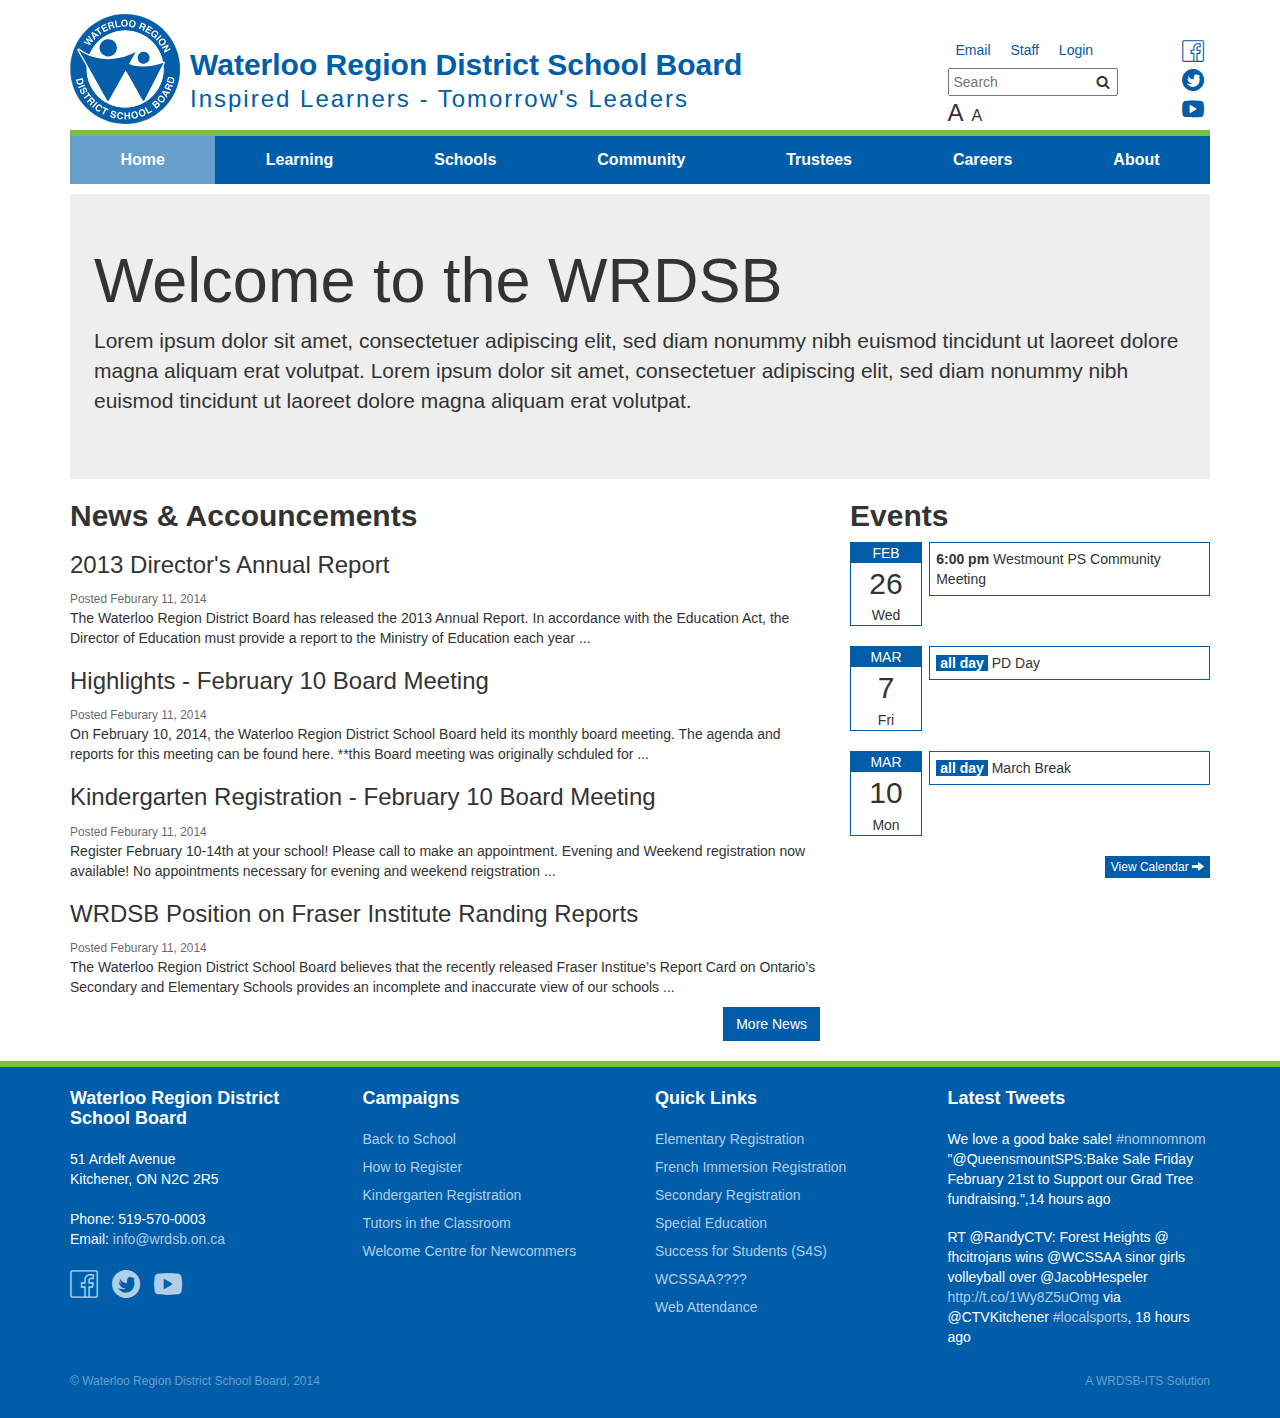
<file: index.html>
<!DOCTYPE html>
<html lang="en">
<head>
  <meta charset="utf-8">
  <meta http-equiv="X-UA-Compatible" content="IE=edge">
  <meta name="viewport" content="width=device-width, initial-scale=1">
  <title>WRDSB</title>

  <!-- Bootstrap -->
  <link href="css/bootstrap.css" rel="stylesheet">
  <link href="css/bootstrap-theme.css" rel="stylesheet">
  <link href="css/style.css?v1" rel="stylesheet">
  <link href="css/icon-styles.css" rel="stylesheet">

  <!-- HTML5 Shim and Respond.js IE8 support of HTML5 elements and media queries -->
  <!-- WARNING: Respond.js doesn't work if you view the page via file:// -->
    <!--[if lt IE 9]>
      <script src="https://oss.maxcdn.com/libs/html5shiv/3.7.0/html5shiv.js"></script>
      <script src="https://oss.maxcdn.com/libs/respond.js/1.4.2/respond.min.js"></script>
      <![endif]-->
    </head>
    <body>
      <div class="container container-top">
        <div class="header">
          <div class="row">
            <div class="col-md-9 col-sm-8">
              <div id="logo">
                <a href="/"><span>Waterloo Region District School Board</span>
                  <h2>Waterloo Region District School Board</h2>
                  <h3>Inspired Learners - Tomorrow's Leaders</h3>
                </a>
              </div>
            </div>
            <div class="col-md-3 col-sm-4">
              <div class="social-icons">
                <a href="#"><span class="icon-facebook" title="Facebook"></span></a>
                <a href="#"><span class="icon-twitter" title="Twitter"></span></a>
                <a href="#"><span class="icon-youtube" title="Youtube"></span></a>
              </div>

              <div class="staff-shortcuts">
                <div class="staff-shortcut-list">
                  <a href="#">Email</a>
                  <a href="#">Staff</a>
                  <a href="#">Login</a>
                </div>
                <div class="searchbox"><input type="text" placeholder="Search" />
                  <span class="icon-search"></span>
                </div>

                <div class="accessability">
                  <span class="increase-font" title="Increase Font Size">A</span>
                  <span class="decrease-font" title="Decrease Font Size">A</span>
                </div>
              </div>
            </div>
          </div>
        </div>

        <div class="navbar my-navbar" role="navigation">
            <div class="navbar-header">
              <button type="button" class="navbar-toggle togglesearch" data-toggle="collapse" data-target=".navbar-search">
                <span class="sr-only">Toggle navigation</span>
                <span class="icon-search"></span>
              </button>

              <button type="button" class="navbar-toggle togglenav" data-toggle="collapse" data-target=".navbar-collapse">
                <span class="sr-only">Toggle navigation</span>
                <span class="icon-bar"></span>
                <span class="icon-bar"></span>
                <span class="icon-bar"></span>
              </button>
              
              <a class="navbar-brand" href="#">Waterloo Region<br />District School Board</a>
            </div>
            
            <div class="collapse navbar-search">
              <p class="text-center"><input type="text" class="" /><span class="icon-search"></span></p>
            </div>

            <div class="collapse navbar-collapse">
              <ul class="nav nav-justified">
                <li class="active"><a href="index.html">Home</a></li>
              <li><a href="#">Learning</a></li>
              <li><a href="#">Schools</a></li>
              <li><a href="#">Community</a></li>
              <li><a href="trustees.html">Trustees</a></li>
              <li><a href="careers.html">Careers</a></li>
              <li><a href="about.html">About</a></li>
              </ul>
            </div><!-- /.nav-collapse -->
        </div><!-- /.navbar -->
      </div>
      
      <div class="container">
        <div class="jumptron">
          <h1>Welcome to the WRDSB</h1>
          <p>Lorem ipsum dolor sit amet, consectetuer adipiscing elit, sed diam nonummy nibh euismod tincidunt ut laoreet dolore magna aliquam erat volutpat.
            Lorem ipsum dolor sit amet, consectetuer adipiscing elit, sed diam nonummy nibh euismod tincidunt ut laoreet dolore magna aliquam erat volutpat.
          </p>
        </div>
      </div>

      <div class="container">
        <div class="row">
          <div class="col-sm-8">
            <h2><strong>News & Accouncements</strong></h2>
            <h3>2013 Director's Annual Report</h3>
            <small class="gray-dark">Posted Feburary 11, 2014</small>
            <p>The Waterloo Region District Board has released the 2013 Annual Report. In accordance with the
              Education Act, the Director of Education must provide a report to the Ministry of Education each year ...
            </p>

            <h3>Highlights - February 10 Board Meeting</h3>
            <small class="gray-dark">Posted Feburary 11, 2014</small>
            <p>On February 10, 2014, the Waterloo Region District School Board held its monthly board meeting. 
              The agenda and reports for this meeting can be found here. **this Board meeting was originally 
              schduled for ...
            </p>

            <h3>Kindergarten Registration - February 10 Board Meeting</h3>
            <small class="gray-dark">Posted Feburary 11, 2014</small>
            <p>Register February 10-14th at your school! Please call to make an appointment. Evening and Weekend 
              registration now available! No appointments necessary for evening and weekend reigstration ...
            </p>

            <h3>WRDSB Position on Fraser Institute Randing Reports</h3>
            <small class="gray-dark">Posted Feburary 11, 2014</small>
            <p>The Waterloo Region District School Board believes that the recently released Fraser Institue’s Report Card 
              on Ontario’s Secondary and Elementary Schools provides an incomplete and inaccurate view of our 
              schools ...
            </p>

            <p class="text-right"><button type="button" class="btn mybutton">More News</button>
            </p>
          </div>
          <div class="col-sm-4">
            <h2><strong>Events</strong></h2>

            <div class="event">
              <div class="when">
                <div class="month">FEB</div>
                <div class="date">26</div>
                <div class="day">Wed</div>
              </div>
              <div class="what">
                <span>6:00 pm</span> Westmount PS Community Meeting
              </div>
              <div class="clear"></div>
            </div>

            <div class="event">
              <div class="when">
                <div class="month">MAR</div>
                <div class="date">7</div>
                <div class="day">Fri</div>
              </div>
              <div class="what">
                <span class="all-day"></span> PD Day
              </div>
              <div class="clear"></div>
            </div>

            <div class="event">
              <div class="when">
                <div class="month">MAR</div>
                <div class="date">10</div>
                <div class="day">Mon</div>
              </div>
              <div class="what">
                <span class="all-day"></span> March Break
              </div>
              <div class="clear"></div>
            </div>

            <p class="text-right"><button type="button" class="btn btn-xs mybutton">View Calendar <span class="glyphicon glyphicon-arrow-right"></span></button></p>
          </div>
        </div>
      </div>

      <div class="footer">
        <div class="container">
          <div class="row">
            <div class="col-sm-6 col-md-3">
              <h4>Waterloo Region District School Board</h4>
              <address>51 Ardelt Avenue<br />
                Kitchener, ON N2C 2R5<br />
              </address>
              <address>
                Phone: 519-570-0003<br />
                Email: <a href="mailto:info@wrdsb.on.ca">info@wrdsb.on.ca</a>
              </address>

              <div class="social-icons">
                <a href="#"><span class="icon-facebook" title="Facebook"></span></a>
                <a href="#"><span class="icon-twitter" title="Twitter"></span></a>
                <a href="#"><span class="icon-youtube" title="YouTube"></span></a>
              </div>

            </div>
            <div class="col-sm-6 col-md-3">
              <h4>Campaigns</h4>

              <ul class="footer-links">
                <li><a href="#">Back to School</a></li>
                <li><a href="#">How to Register</a></li>
                <li><a href="#">Kindergarten Registration</a></li>
                <li><a href="#">Tutors in the Classroom</a></li>
                <li><a href="#">Welcome Centre for Newcommers</a></li>
              </ul>

            </div>
            <div class="col-sm-6 col-md-3">
              <h4>Quick Links</h4>

              <ul class="footer-links">
                <li><a href="#">Elementary Registration</a></li>
                <li><a href="#">French Immersion Registration</a></li>
                <li><a href="#">Secondary Registration</a></li>
                <li><a href="#">Special Education</a></li>
                <li><a href="#">Success for Students (S4S)</a></li>
                <li><a href="#">WCSSAA????</a></li>
                <li><a href="#">Web Attendance</a></li>
              </ul>
            </div>
            <div class="col-sm-12 col-md-3">
              <h4>Latest Tweets</h4>

              <div class="tweet">
                We love a good bake sale! <a href="#">#nomnomnom</a> "@QueensmountSPS:Bake Sale
                  Friday February 21st to Support our Grad Tree fundraising.",14 hours ago
              </div>

              <div class="tweet">
                RT @RandyCTV: Forest Heights @ fhcitrojans wins @WCSSAA sinor girls volleyball over @JacobHespeler
                  <a href="#">http://t.co/1Wy8Z5uOmg</a> via @CTVKitchener <a href="#">#localsports</a>, 18 hours ago
              </div>
            </div>
          </div>

          <div class="row">
            <div class="col-sm-6">
              <h6 class="copyright">&copy; Waterloo Region District School Board, 2014</h6>
            </div>
            <div class="col-sm-6">
              <h6 class="copyright text-right">A WRDSB-ITS Solution</h6>
            </div>
          </div>
        </div>
      </div>

      <!-- jQuery (necessary for Bootstrap's JavaScript plugins) -->
      <script src="https://ajax.googleapis.com/ajax/libs/jquery/1.11.0/jquery.min.js"></script>
      <!-- Include all compiled plugins (below), or include individual files as needed -->
      <script src="js/bootstrap.min.js"></script>
    </body>
    </html>
</file>
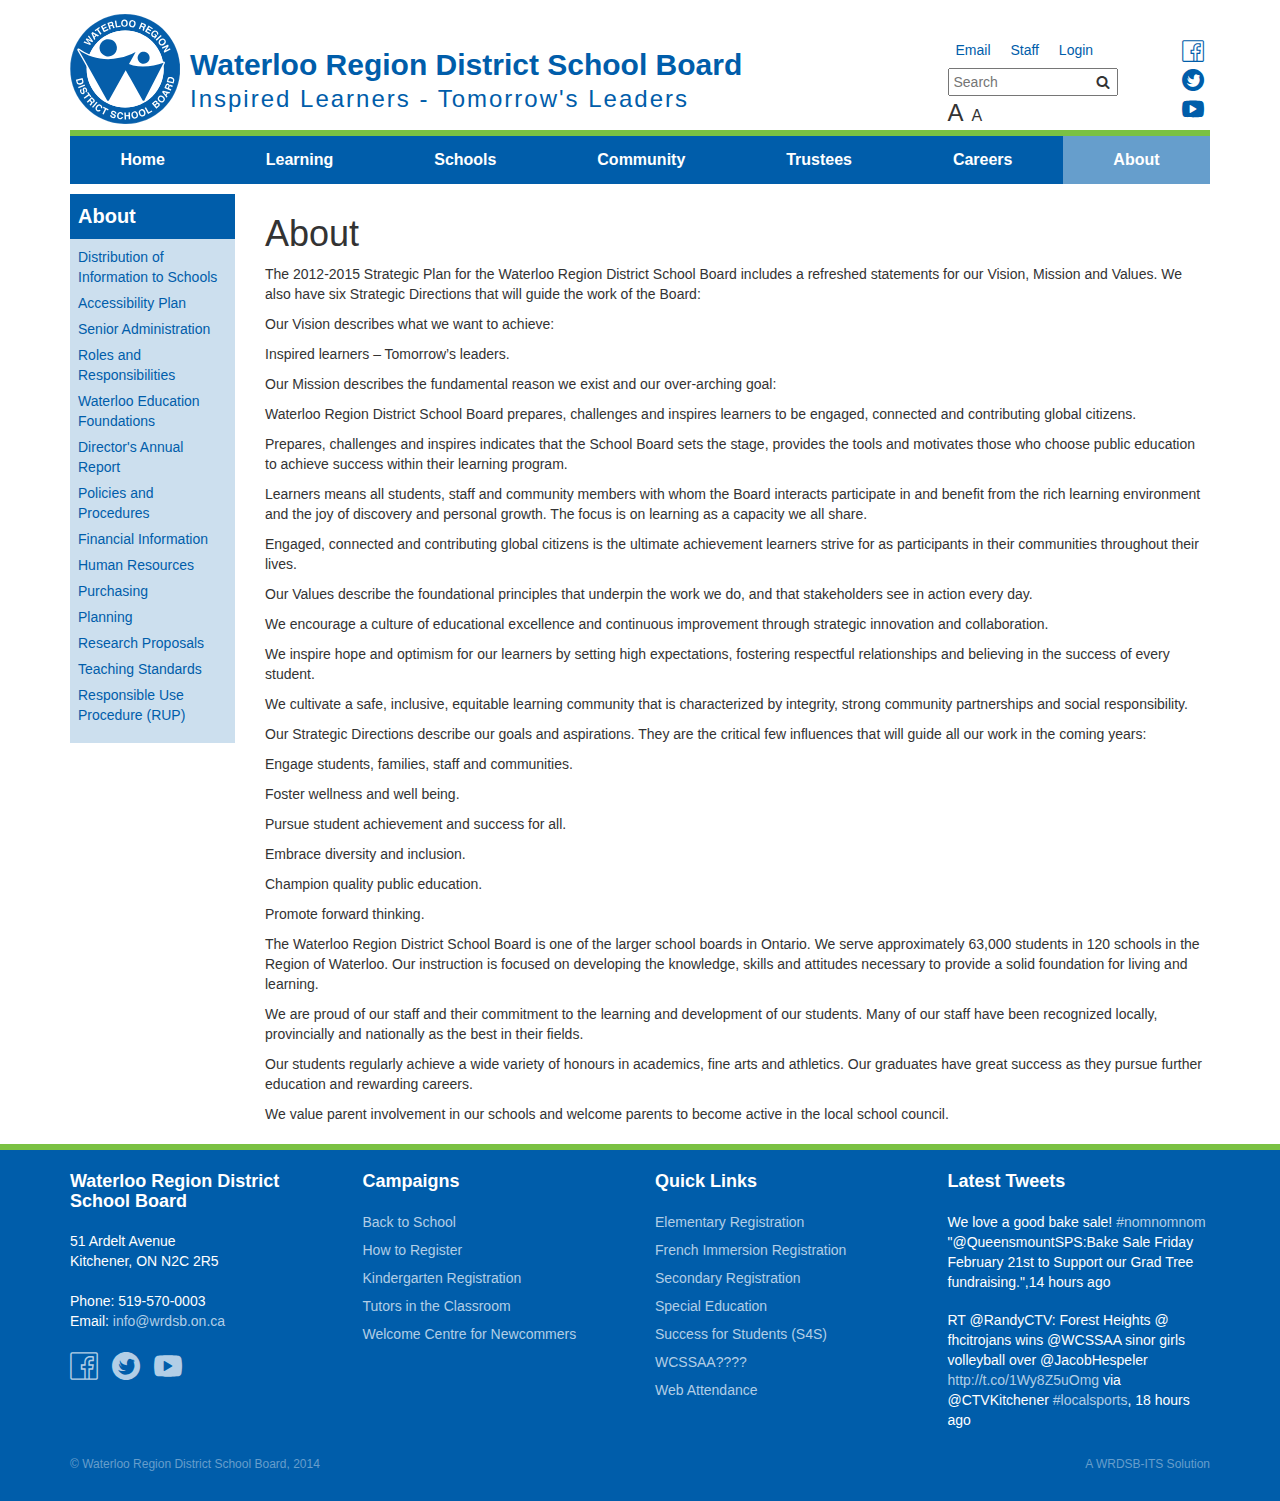
<file: about.html>
<!DOCTYPE html>
<html lang="en">
<head>
  <meta charset="utf-8">
  <meta http-equiv="X-UA-Compatible" content="IE=edge">
  <meta name="viewport" content="width=device-width, initial-scale=1">
  <title>WRDSB</title>

  <!-- Bootstrap -->
  <link href="css/bootstrap.css" rel="stylesheet">
  <link href="css/bootstrap-theme.css" rel="stylesheet">
  <link href="css/style.css?v1" rel="stylesheet">
  <link href="css/icon-styles.css" rel="stylesheet">

  <!-- HTML5 Shim and Respond.js IE8 support of HTML5 elements and media queries -->
  <!-- WARNING: Respond.js doesn't work if you view the page via file:// -->
    <!--[if lt IE 9]>
      <script src="https://oss.maxcdn.com/libs/html5shiv/3.7.0/html5shiv.js"></script>
      <script src="https://oss.maxcdn.com/libs/respond.js/1.4.2/respond.min.js"></script>
      <![endif]-->
    </head>
    <body>
      <div class="container container-top">
        <div class="header">
          <div class="row">
            <div class="col-md-9 col-sm-8">
              <div id="logo">
                <a href="/"><span>Waterloo Region District School Board</span>
                  <h2>Waterloo Region District School Board</h2>
                  <h3>Inspired Learners - Tomorrow's Leaders</h3>
                </a>
              </div>
            </div>
            <div class="col-md-3 col-sm-4">
              <div class="social-icons">
                <a href="#"><span class="icon-facebook" title="Facebook"></span></a>
                <a href="#"><span class="icon-twitter" title="Twitter"></span></a>
                <a href="#"><span class="icon-youtube" title="Youtube"></span></a>
              </div>

              <div class="staff-shortcuts">
                <div class="staff-shortcut-list">
                  <a href="#">Email</a>
                  <a href="#">Staff</a>
                  <a href="#">Login</a>
                </div>
                <div class="searchbox"><input type="text" placeholder="Search" />
                  <span class="icon-search"></span>
                </div>

                <div class="accessability">
                  <span class="increase-font" title="Increase Font Size">A</span>
                  <span class="decrease-font" title="Decrease Font Size">A</span>
                </div>
              </div>
            </div>
          </div>
        </div>

        <div class="navbar my-navbar" role="navigation">
            <div class="navbar-header">
              <button type="button" class="navbar-toggle togglesearch" data-toggle="collapse" data-target=".navbar-search">
                <span class="sr-only">Toggle navigation</span>
                <span class="icon-search"></span>
              </button>

              <button type="button" class="navbar-toggle togglenav" data-toggle="collapse" data-target=".navbar-collapse">
                <span class="sr-only">Toggle navigation</span>
                <span class="icon-bar"></span>
                <span class="icon-bar"></span>
                <span class="icon-bar"></span>
              </button>
              
              <a class="navbar-brand" href="#">Waterloo Region<br />District School Board</a>
            </div>
            
            <div class="collapse navbar-search">
              <p class="text-center"><input type="text" class="" /><span class="icon-search"></span></p>
            </div>

            <div class="collapse navbar-collapse">
              <ul class="nav nav-justified">
                <li><a href="index.html">Home</a></li>
              <li><a href="#">Learning</a></li>
              <li><a href="#">Schools</a></li>
              <li><a href="#">Community</a></li>
              <li><a href="#">Trustees</a></li>
              <li><a href="#">Careers</a></li>
              <li class="active"><a href="about.html">About</a></li>
              </ul>
            </div><!-- /.nav-collapse -->
        </div><!-- /.navbar -->
      </div>

      <div class="container">
        <div class="row">
          <div class="col-sm-3 col-lg-2">
            <div class="sub-menu-heading">
              <span>About</span>
            </div>
            <div class="sub-menu-items">
              <ul>
                <li><a href="#">Distribution of Information to Schools</a></li>
                <li><a href="#">Accessibility Plan</a></li>
                <li><a href="#">Senior Administration</a></li>
                <li><a href="#">Roles and Responsibilities</a></li>
                <li><a href="#">Waterloo Education Foundations</a></li>
                <li><a href="#">Director's Annual Report</a></li>
                <li><a href="#">Policies and Procedures</a></li>
                <li><a href="#">Financial Information</a></li>
                <li><a href="#">Human Resources</a></li>
                <li><a href="#">Purchasing</a></li>
                <li><a href="planning.html">Planning</a></li>
                <li><a href="#">Research Proposals</a></li>
                <li><a href="#">Teaching Standards</a></li>
                <li><a href="#">Responsible Use Procedure (RUP)</a></li>
              </ul>
          </div>
          </div>
          <div class="col-sm-9 col-lg-10">
            <h1>About</h1>
            <p>The 2012-2015 Strategic Plan for the Waterloo Region District School Board includes a refreshed statements for our Vision, Mission and Values. We also have six Strategic Directions that will guide the work of the Board:
            </p>

            <p>Our Vision describes what we want to achieve:</p>

            <p>Inspired learners – Tomorrow’s leaders.</p>

            <p>Our Mission describes the fundamental reason we exist and our over-arching goal:</p>

            <p>Waterloo Region District School Board prepares, challenges and inspires learners to be engaged, connected 
            and contributing global citizens.</p>

            <p>Prepares, challenges and inspires indicates that the School Board sets the stage, provides the tools and 
            motivates those who choose public education to achieve success within their learning program.</p>

            <p>Learners means all students, staff and community members with whom the Board interacts  participate in 
            and benefit from the rich learning environment and the joy of discovery and personal growth. The focus is on 
            learning as a capacity we all share.</p>

            <p>Engaged, connected and contributing global citizens is the ultimate achievement learners strive for as 
            participants in their communities throughout their lives.</p>

            <p>Our Values describe the foundational principles that underpin the work we do, and that stakeholders see in 
            action every day.</p>

            <p>We encourage a culture of educational excellence and continuous improvement through strategic 
            innovation and collaboration.</p>

            <p>We inspire hope and optimism for our learners by setting high expectations, fostering respectful 
            relationships and believing in the success of every student.</p>

            <p>We cultivate a safe, inclusive, equitable learning community that is characterized by integrity, strong 
            community partnerships and social responsibility.</p>

            <p>Our Strategic Directions describe our goals and aspirations. They are the critical few influences that will guide 
            all our work in the coming years:</p>

            <p>Engage students, families, staff and communities.</p>

            <p>Foster wellness and well being.</p>

            <p>Pursue student achievement and success for all.</p>

            <p>Embrace diversity and inclusion.</p>

            <p>Champion quality public education.</p>

            <p>Promote forward thinking.</p>

            <p>The Waterloo Region District School Board is one of the larger school boards in Ontario. We serve 
            approximately 63,000 students in 120 schools in the Region of Waterloo. Our instruction is focused on 
            developing the knowledge, skills and attitudes necessary to provide a solid foundation for living and 
            learning.</p>

            <p>We are proud of our staff and their commitment to the learning and development of our students. Many of 
            our staff have been recognized locally, provincially and nationally as the best in their fields.</p>

            <p>Our students regularly achieve a wide variety of honours in academics, fine arts and athletics. Our graduates 
            have great success as they pursue further education and rewarding careers.</p>

            <p>We value parent involvement in our schools and welcome parents to become active in the local school council.</p>
          </div>
          
        </div>
      </div>

      <div class="footer">
        <div class="container">
          <div class="row">
            <div class="col-sm-6 col-md-3">
              <h4>Waterloo Region District School Board</h4>
              <address>51 Ardelt Avenue<br />
                Kitchener, ON N2C 2R5<br />
              </address>
              <address>
                Phone: 519-570-0003<br />
                Email: <a href="mailto:info@wrdsb.on.ca">info@wrdsb.on.ca</a>
              </address>

              <div class="social-icons">
                <a href="#"><span class="icon-facebook" title="Facebook"></span></a>
                <a href="#"><span class="icon-twitter" title="Twitter"></span></a>
                <a href="#"><span class="icon-youtube" title="YouTube"></span></a>
              </div>

            </div>
            <div class="col-sm-6 col-md-3">
              <h4>Campaigns</h4>

              <ul class="footer-links">
                <li><a href="#">Back to School</a></li>
                <li><a href="#">How to Register</a></li>
                <li><a href="#">Kindergarten Registration</a></li>
                <li><a href="#">Tutors in the Classroom</a></li>
                <li><a href="#">Welcome Centre for Newcommers</a></li>
              </ul>

            </div>
            <div class="col-sm-6 col-md-3">
              <h4>Quick Links</h4>

              <ul class="footer-links">
                <li><a href="#">Elementary Registration</a></li>
                <li><a href="#">French Immersion Registration</a></li>
                <li><a href="#">Secondary Registration</a></li>
                <li><a href="#">Special Education</a></li>
                <li><a href="#">Success for Students (S4S)</a></li>
                <li><a href="#">WCSSAA????</a></li>
                <li><a href="#">Web Attendance</a></li>
              </ul>
            </div>
            <div class="col-sm-12 col-md-3">
              <h4>Latest Tweets</h4>

              <div class="tweet">
                We love a good bake sale! <a href="#">#nomnomnom</a> "@QueensmountSPS:Bake Sale
                  Friday February 21st to Support our Grad Tree fundraising.",14 hours ago
              </div>

              <div class="tweet">
                RT @RandyCTV: Forest Heights @ fhcitrojans wins @WCSSAA sinor girls volleyball over @JacobHespeler
                  <a href="#">http://t.co/1Wy8Z5uOmg</a> via @CTVKitchener <a href="#">#localsports</a>, 18 hours ago
              </div>
            </div>
          </div>

          <div class="row">
            <div class="col-sm-6">
              <h6 class="copyright">&copy; Waterloo Region District School Board, 2014</h6>
            </div>
            <div class="col-sm-6">
              <h6 class="copyright text-right">A WRDSB-ITS Solution</h6>
            </div>
          </div>
        </div>
      </div>

      <!-- jQuery (necessary for Bootstrap's JavaScript plugins) -->
      <script src="https://ajax.googleapis.com/ajax/libs/jquery/1.11.0/jquery.min.js"></script>
      <!-- Include all compiled plugins (below), or include individual files as needed -->
      <script src="js/bootstrap.min.js"></script>
    </body>
    </html>
</file>
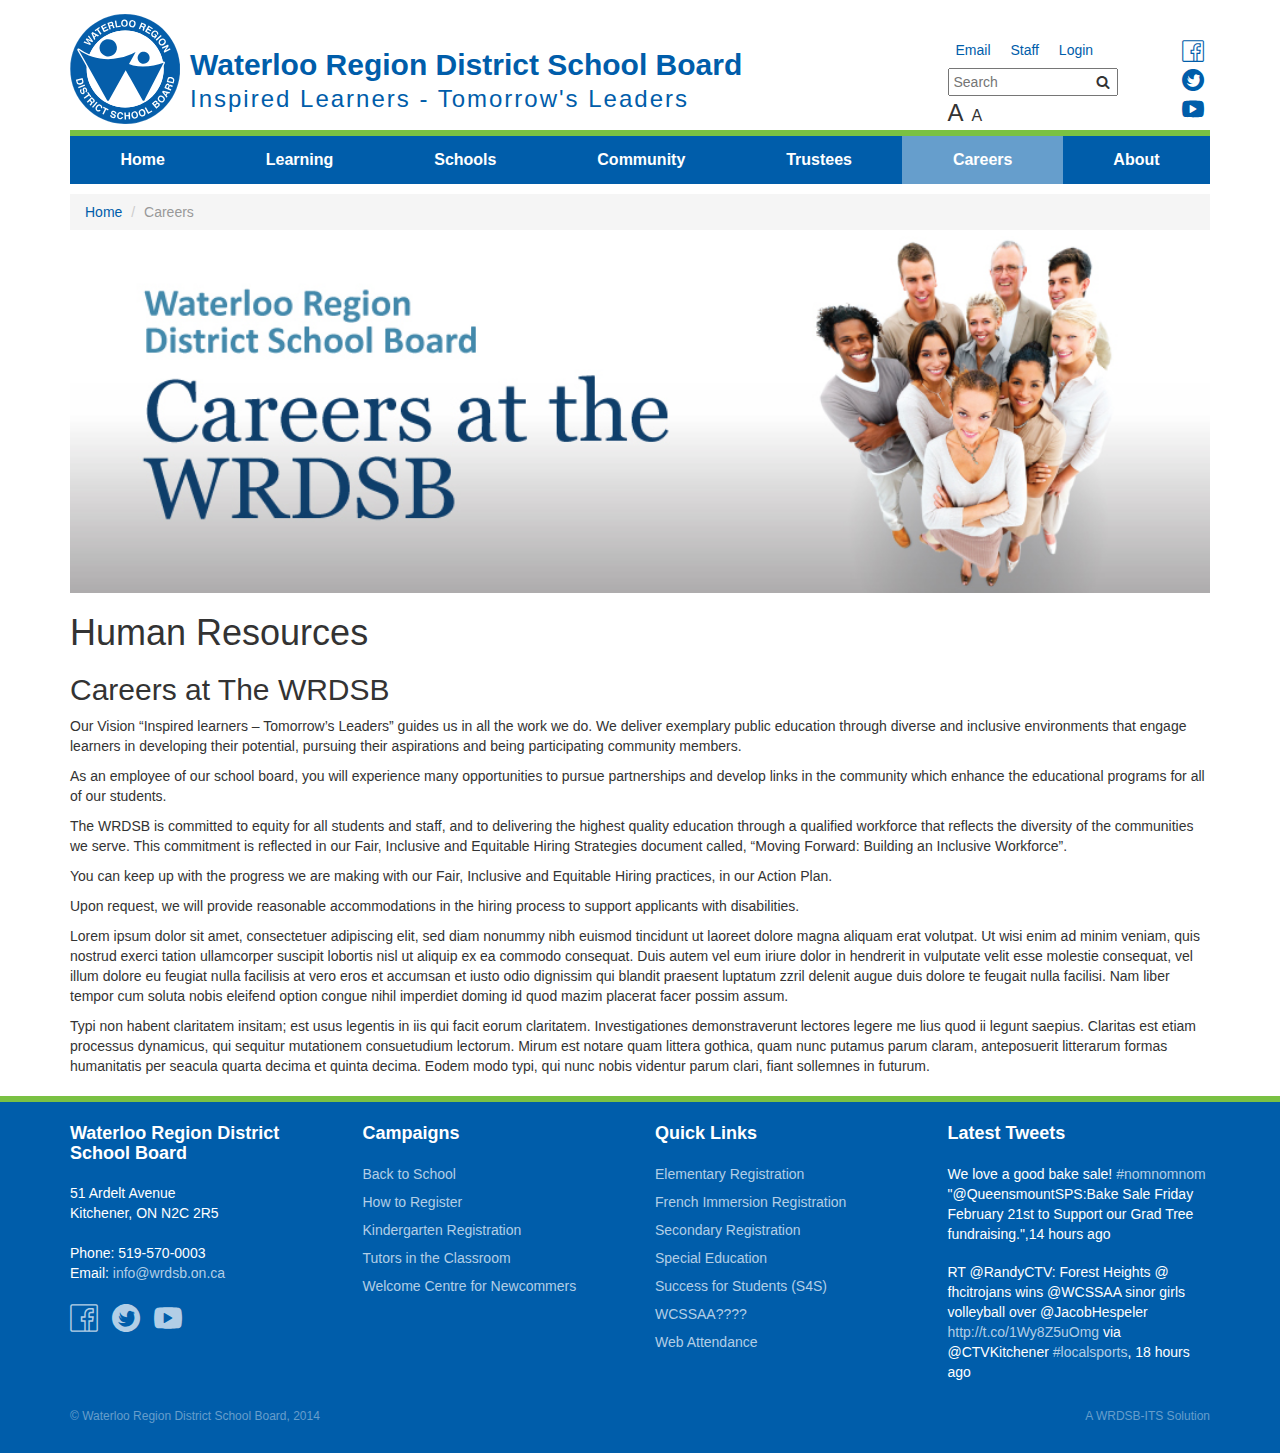
<file: careers.html>
<!DOCTYPE html>
<html lang="en">
<head>
  <meta charset="utf-8">
  <meta http-equiv="X-UA-Compatible" content="IE=edge">
  <meta name="viewport" content="width=device-width, initial-scale=1">
  <title>WRDSB</title>

  <!-- Bootstrap -->
  <link href="css/bootstrap.css" rel="stylesheet">
  <link href="css/bootstrap-theme.css" rel="stylesheet">
  <link href="css/style.css?v1" rel="stylesheet">
  <link href="css/icon-styles.css" rel="stylesheet">

  <!-- HTML5 Shim and Respond.js IE8 support of HTML5 elements and media queries -->
  <!-- WARNING: Respond.js doesn't work if you view the page via file:// -->
    <!--[if lt IE 9]>
      <script src="https://oss.maxcdn.com/libs/html5shiv/3.7.0/html5shiv.js"></script>
      <script src="https://oss.maxcdn.com/libs/respond.js/1.4.2/respond.min.js"></script>
      <![endif]-->
    </head>
    <body>
      <div class="container container-top">
        <div class="header">
          <div class="row">
            <div class="col-md-9 col-sm-8">
              <div id="logo">
                <a href="/"><span>Waterloo Region District School Board</span>
                  <h2>Waterloo Region District School Board</h2>
                  <h3>Inspired Learners - Tomorrow's Leaders</h3>
                </a>
              </div>
            </div>
            <div class="col-md-3 col-sm-4">
              <div class="social-icons">
                <a href="#"><span class="icon-facebook" title="Facebook"></span></a>
                <a href="#"><span class="icon-twitter" title="Twitter"></span></a>
                <a href="#"><span class="icon-youtube" title="Youtube"></span></a>
              </div>

              <div class="staff-shortcuts">
                <div class="staff-shortcut-list">
                  <a href="#">Email</a>
                  <a href="#">Staff</a>
                  <a href="#">Login</a>
                </div>
                <div class="searchbox"><input type="text" placeholder="Search" />
                  <span class="icon-search"></span>
                </div>

                <div class="accessability">
                  <span class="increase-font" title="Increase Font Size">A</span>
                  <span class="decrease-font" title="Decrease Font Size">A</span>
                </div>
              </div>
            </div>
          </div>
        </div>

        <div class="navbar my-navbar" role="navigation">
            <div class="navbar-header">
              <button type="button" class="navbar-toggle togglesearch" data-toggle="collapse" data-target=".navbar-search">
                <span class="sr-only">Toggle navigation</span>
                <span class="icon-search"></span>
              </button>

              <button type="button" class="navbar-toggle togglenav" data-toggle="collapse" data-target=".navbar-collapse">
                <span class="sr-only">Toggle navigation</span>
                <span class="icon-bar"></span>
                <span class="icon-bar"></span>
                <span class="icon-bar"></span>
              </button>
              
              <a class="navbar-brand" href="#">Waterloo Region<br />District School Board</a>
            </div>
            
            <div class="collapse navbar-search">
              <p class="text-center"><input type="text" class="" /><span class="icon-search"></span></p>
            </div>

            <div class="collapse navbar-collapse">
              <ul class="nav nav-justified">
                <li><a href="index.html">Home</a></li>
              <li><a href="#">Learning</a></li>
              <li><a href="#">Schools</a></li>
              <li><a href="#">Community</a></li>
              <li><a href="trustees.html">Trustees</a></li>
              <li class="active"><a href="careers.html">Careers</a></li>
              <li><a href="about.html">About</a></li>
              </ul>
            </div><!-- /.nav-collapse -->
        </div><!-- /.navbar -->
      </div>

      <div class="container container-breadcrumb">
        <ol class="breadcrumb">
          <li><a href="index.html">Home</a></li>
          <li class="active">Careers</li>
        </ol>
      </div>

      <div class="container">
        <div class="row">
          <div class="col-sm-12">
            <img src="images/careers_banner.jpg" class="img-responsive" alt="planning banner" style="width:1199px;">
            <h1>Human Resources</h1>
            <h2>Careers at The WRDSB</h2>
            <p>Our Vision “Inspired learners – Tomorrow’s Leaders” guides us in all the work we do. We deliver exemplary public education through diverse and inclusive environments that engage learners in developing their potential, pursuing their aspirations and being participating community members.
            </p>

            <p>As an employee of our school board, you will experience many opportunities to pursue partnerships and develop links in the community which enhance the educational programs for all of our students.
            </p>

            <p>The WRDSB is committed to equity for all students and staff, and to delivering the highest quality education through a qualified workforce that reflects the diversity of the communities we serve. This commitment is reflected in our Fair, Inclusive and Equitable Hiring Strategies document called, “Moving Forward: Building an Inclusive Workforce”.</p>

            <p>You can keep up with the progress we are making with our Fair, Inclusive and Equitable Hiring practices, in our Action Plan.</p>

            <p>Upon request, we will provide reasonable accommodations in the hiring process to support applicants with disabilities.
            </p>

            <p>Lorem ipsum dolor sit amet, consectetuer adipiscing elit, sed diam nonummy nibh euismod tincidunt ut laoreet dolore magna aliquam erat volutpat. Ut wisi enim ad minim veniam, quis nostrud exerci tation ullamcorper suscipit lobortis nisl ut aliquip ex ea commodo consequat. Duis autem vel eum iriure dolor in hendrerit in vulputate velit esse molestie consequat, vel illum dolore eu feugiat nulla facilisis at vero eros et accumsan et iusto odio dignissim qui blandit praesent luptatum zzril delenit augue duis dolore te feugait nulla facilisi. Nam liber tempor cum soluta nobis eleifend option congue nihil imperdiet doming id quod mazim placerat facer possim assum.
            </p>

            <p>Typi non habent claritatem insitam; est usus legentis in iis qui facit eorum claritatem. Investigationes demonstraverunt lectores legere me lius quod ii legunt saepius. Claritas est etiam processus dynamicus, qui sequitur mutationem consuetudium lectorum. Mirum est notare quam littera gothica, quam nunc putamus parum claram, anteposuerit litterarum formas humanitatis per seacula quarta decima et quinta decima. Eodem modo typi, qui nunc nobis videntur parum clari, fiant sollemnes in futurum.
            </p>
          </div>
        </div>
      </div>

      <div class="footer">
        <div class="container">
          <div class="row">
            <div class="col-sm-6 col-md-3">
              <h4>Waterloo Region District School Board</h4>
              <address>51 Ardelt Avenue<br />
                Kitchener, ON N2C 2R5<br />
              </address>
              <address>
                Phone: 519-570-0003<br />
                Email: <a href="mailto:info@wrdsb.on.ca">info@wrdsb.on.ca</a>
              </address>

              <div class="social-icons">
                <a href="#"><span class="icon-facebook" title="Facebook"></span></a>
                <a href="#"><span class="icon-twitter" title="Twitter"></span></a>
                <a href="#"><span class="icon-youtube" title="YouTube"></span></a>
              </div>

            </div>
            <div class="col-sm-6 col-md-3">
              <h4>Campaigns</h4>

              <ul class="footer-links">
                <li><a href="#">Back to School</a></li>
                <li><a href="#">How to Register</a></li>
                <li><a href="#">Kindergarten Registration</a></li>
                <li><a href="#">Tutors in the Classroom</a></li>
                <li><a href="#">Welcome Centre for Newcommers</a></li>
              </ul>

            </div>
            <div class="col-sm-6 col-md-3">
              <h4>Quick Links</h4>

              <ul class="footer-links">
                <li><a href="#">Elementary Registration</a></li>
                <li><a href="#">French Immersion Registration</a></li>
                <li><a href="#">Secondary Registration</a></li>
                <li><a href="#">Special Education</a></li>
                <li><a href="#">Success for Students (S4S)</a></li>
                <li><a href="#">WCSSAA????</a></li>
                <li><a href="#">Web Attendance</a></li>
              </ul>
            </div>
            <div class="col-sm-12 col-md-3">
              <h4>Latest Tweets</h4>

              <div class="tweet">
                We love a good bake sale! <a href="#">#nomnomnom</a> "@QueensmountSPS:Bake Sale
                  Friday February 21st to Support our Grad Tree fundraising.",14 hours ago
              </div>

              <div class="tweet">
                RT @RandyCTV: Forest Heights @ fhcitrojans wins @WCSSAA sinor girls volleyball over @JacobHespeler
                  <a href="#">http://t.co/1Wy8Z5uOmg</a> via @CTVKitchener <a href="#">#localsports</a>, 18 hours ago
              </div>
            </div>
          </div>

          <div class="row">
            <div class="col-sm-6">
              <h6 class="copyright">&copy; Waterloo Region District School Board, 2014</h6>
            </div>
            <div class="col-sm-6">
              <h6 class="copyright text-right">A WRDSB-ITS Solution</h6>
            </div>
          </div>
        </div>
      </div>

      <!-- jQuery (necessary for Bootstrap's JavaScript plugins) -->
      <script src="https://ajax.googleapis.com/ajax/libs/jquery/1.11.0/jquery.min.js"></script>
      <!-- Include all compiled plugins (below), or include individual files as needed -->
      <script src="js/bootstrap.min.js"></script>
    </body>
    </html>
</file>
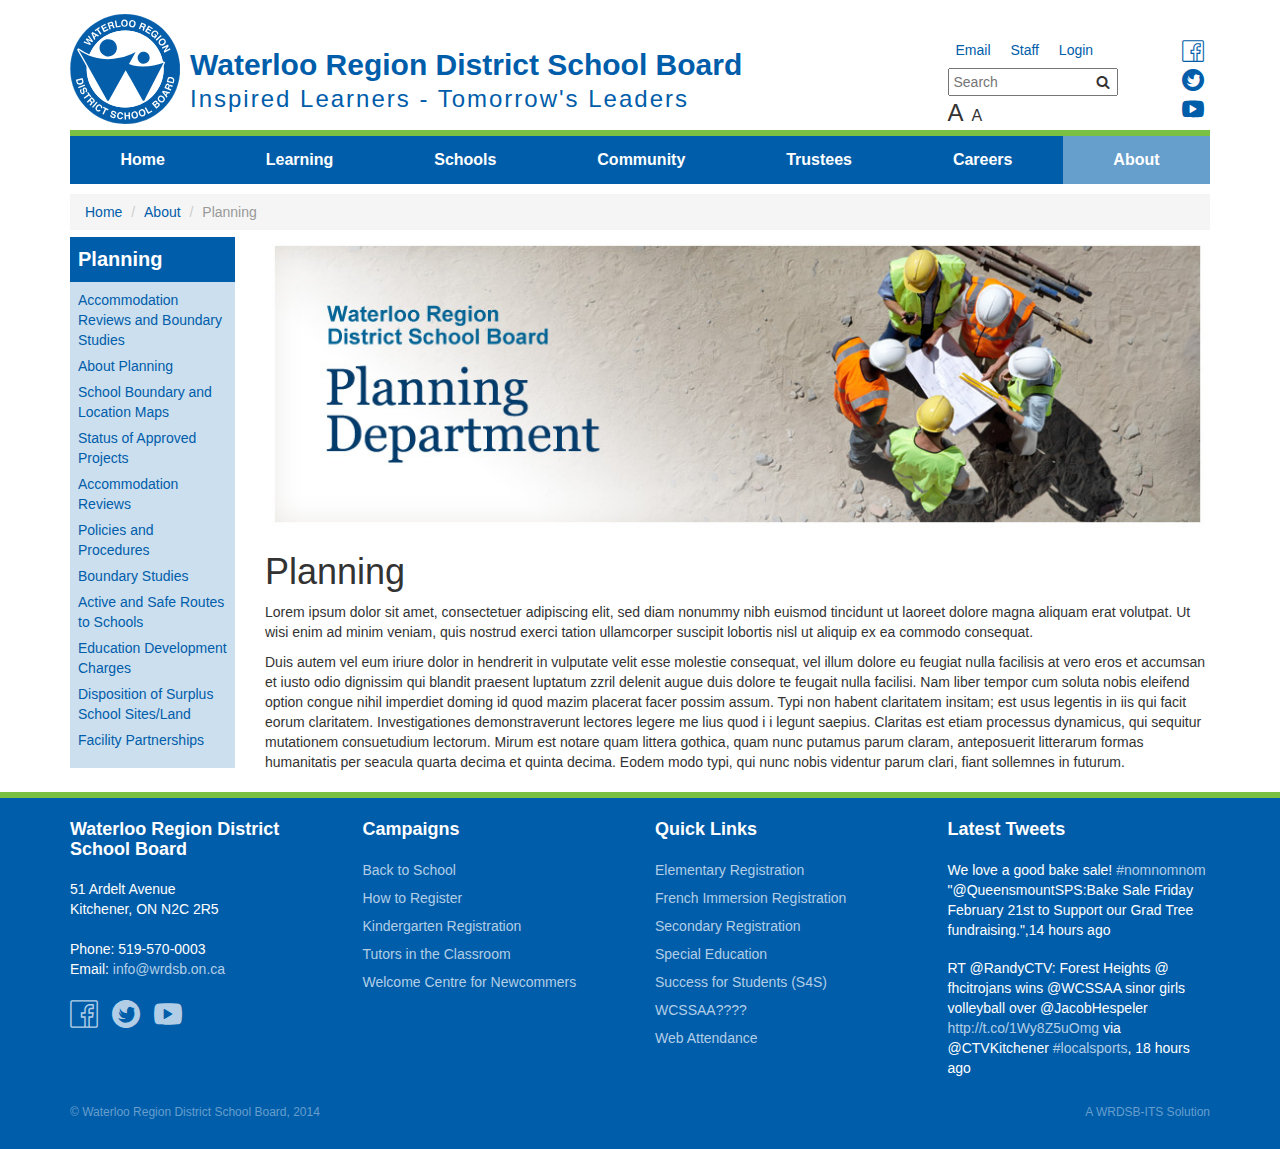
<file: planning.html>
<!DOCTYPE html>
<html lang="en">
<head>
  <meta charset="utf-8">
  <meta http-equiv="X-UA-Compatible" content="IE=edge">
  <meta name="viewport" content="width=device-width, initial-scale=1">
  <title>WRDSB</title>

  <!-- Bootstrap -->
  <link href="css/bootstrap.css" rel="stylesheet">
  <link href="css/bootstrap-theme.css" rel="stylesheet">
  <link href="css/style.css?v1" rel="stylesheet">
  <link href="css/icon-styles.css" rel="stylesheet">

  <!-- HTML5 Shim and Respond.js IE8 support of HTML5 elements and media queries -->
  <!-- WARNING: Respond.js doesn't work if you view the page via file:// -->
    <!--[if lt IE 9]>
      <script src="https://oss.maxcdn.com/libs/html5shiv/3.7.0/html5shiv.js"></script>
      <script src="https://oss.maxcdn.com/libs/respond.js/1.4.2/respond.min.js"></script>
      <![endif]-->
    </head>
    <body>
      <div class="container container-top">
        <div class="header">
          <div class="row">
            <div class="col-md-9 col-sm-8">
              <div id="logo">
                <a href="/"><span>Waterloo Region District School Board</span>
                  <h2>Waterloo Region District School Board</h2>
                  <h3>Inspired Learners - Tomorrow's Leaders</h3>
                </a>
              </div>
            </div>
            <div class="col-md-3 col-sm-4">
              <div class="social-icons">
                <a href="#"><span class="icon-facebook" title="Facebook"></span></a>
                <a href="#"><span class="icon-twitter" title="Twitter"></span></a>
                <a href="#"><span class="icon-youtube" title="Youtube"></span></a>
              </div>

              <div class="staff-shortcuts">
                <div class="staff-shortcut-list">
                  <a href="#">Email</a>
                  <a href="#">Staff</a>
                  <a href="#">Login</a>
                </div>
                <div class="searchbox"><input type="text" placeholder="Search" />
                  <span class="icon-search"></span>
                </div>

                <div class="accessability">
                  <span class="increase-font" title="Increase Font Size">A</span>
                  <span class="decrease-font" title="Decrease Font Size">A</span>
                </div>
              </div>
            </div>
          </div>
        </div>

        <div class="navbar my-navbar" role="navigation">
            <div class="navbar-header">
              <button type="button" class="navbar-toggle togglesearch" data-toggle="collapse" data-target=".navbar-search">
                <span class="sr-only">Toggle navigation</span>
                <span class="icon-search"></span>
              </button>

              <button type="button" class="navbar-toggle togglenav" data-toggle="collapse" data-target=".navbar-collapse">
                <span class="sr-only">Toggle navigation</span>
                <span class="icon-bar"></span>
                <span class="icon-bar"></span>
                <span class="icon-bar"></span>
              </button>
              
              <a class="navbar-brand" href="#">Waterloo Region<br />District School Board</a>
            </div>
            
            <div class="collapse navbar-search">
              <p class="text-center"><input type="text" class="" /><span class="icon-search"></span></p>
            </div>

            <div class="collapse navbar-collapse">
              <ul class="nav nav-justified">
                <li><a href="index.html">Home</a></li>
              <li><a href="#">Learning</a></li>
              <li><a href="#">Schools</a></li>
              <li><a href="#">Community</a></li>
              <li><a href="trustees.html">Trustees</a></li>
              <li><a href="careers.html">Careers</a></li>
              <li class="active"><a href="about.html">About</a></li>
              </ul>
            </div><!-- /.nav-collapse -->
        </div><!-- /.navbar -->
      </div>

      <div class="container container-breadcrumb">
        <ol class="breadcrumb">
          <li><a href="index.html">Home</a></li>
          <li><a href="about.html">About</a></li>
          <li class="active">Planning</li>
        </ol>
      </div>

      <div class="container">
        <div class="row">
          <div class="col-sm-3 col-lg-2">
            <div class="navbar my-sub-navbar" role="navigation">
              <div class="sub-navbar-header">
                <button type="button" class="navbar-toggle toggle-subnav" data-toggle="collapse" data-target=".sub-navbar-collapse">
                  <span class="sr-only">Toggle navigation</span>
                  <span class="icon-bar"></span>
                  <span class="icon-bar"></span>
                  <span class="icon-bar"></span>
                </button>
              
              <span class="navbar-brand">Subnav</span>
              </div>
              <div class="collapse sub-navbar-collapse">
                <div class="sub-menu-heading">
                  <span>Planning</span>
                </div>
                <div class="sub-menu-items">
                  <ul>
                    <li><a href="#">Accommodation Reviews and Boundary Studies</a></li>
                    <li><a href="#">About Planning</a></li>
                    <li><a href="#">School Boundary and Location Maps</a></li>
                    <li><a href="#">Status of Approved Projects</a></li>
                    <li><a href="#">Accommodation Reviews</a></li>
                    <li><a href="#">Policies and Procedures</a></li>
                    <li><a href="#">Boundary Studies</a></li>
                    <li><a href="#">Active and Safe Routes to Schools</a></li>
                    <li><a href="#">Education Development Charges</a></li>
                    <li><a href="#">Disposition of Surplus School Sites/Land</a></li>
                    <li><a href="#">Facility Partnerships</a></li>
                  </ul>
                </div>
              </div>
            </div>
          </div>
          <div class="col-sm-9 col-lg-10">
            <img src="images/planning_banner.jpg" class="img-responsive" alt="planning banner">
            <h1>Planning</h1>
            <p>Lorem ipsum dolor sit amet, consectetuer adipiscing elit, sed diam nonummy nibh euismod tincidunt ut 
laoreet dolore magna aliquam erat volutpat. Ut wisi enim ad minim veniam, quis nostrud exerci tation 
ullamcorper suscipit lobortis nisl ut aliquip ex ea commodo consequat.
            </p>

            <p>Duis autem vel eum iriure dolor in hendrerit in vulputate velit esse molestie consequat, vel illum dolore 
eu feugiat nulla facilisis at vero eros et accumsan et iusto odio dignissim qui blandit praesent luptatum zzril 
delenit augue duis dolore te feugait nulla facilisi. Nam liber tempor cum soluta nobis eleifend option congue 
nihil imperdiet doming id quod mazim placerat facer possim assum. Typi non habent claritatem insitam; est 
usus legentis in iis qui facit eorum claritatem. Investigationes demonstraverunt lectores legere me lius quod i
i legunt saepius. Claritas est etiam processus dynamicus, qui sequitur mutationem consuetudium lectorum. 
Mirum est notare quam littera gothica, quam nunc putamus parum claram, anteposuerit litterarum formas 
humanitatis per seacula quarta decima et quinta decima. Eodem modo typi, qui nunc nobis videntur parum 
clari, fiant sollemnes in futurum.</p>
          </div>
          
        </div>
      </div>

      <div class="footer">
        <div class="container">
          <div class="row">
            <div class="col-sm-6 col-md-3">
              <h4>Waterloo Region District School Board</h4>
              <address>51 Ardelt Avenue<br />
                Kitchener, ON N2C 2R5<br />
              </address>
              <address>
                Phone: 519-570-0003<br />
                Email: <a href="mailto:info@wrdsb.on.ca">info@wrdsb.on.ca</a>
              </address>

              <div class="social-icons">
                <a href="#"><span class="icon-facebook" title="Facebook"></span></a>
                <a href="#"><span class="icon-twitter" title="Twitter"></span></a>
                <a href="#"><span class="icon-youtube" title="YouTube"></span></a>
              </div>

            </div>
            <div class="col-sm-6 col-md-3">
              <h4>Campaigns</h4>

              <ul class="footer-links">
                <li><a href="#">Back to School</a></li>
                <li><a href="#">How to Register</a></li>
                <li><a href="#">Kindergarten Registration</a></li>
                <li><a href="#">Tutors in the Classroom</a></li>
                <li><a href="#">Welcome Centre for Newcommers</a></li>
              </ul>

            </div>
            <div class="col-sm-6 col-md-3">
              <h4>Quick Links</h4>

              <ul class="footer-links">
                <li><a href="#">Elementary Registration</a></li>
                <li><a href="#">French Immersion Registration</a></li>
                <li><a href="#">Secondary Registration</a></li>
                <li><a href="#">Special Education</a></li>
                <li><a href="#">Success for Students (S4S)</a></li>
                <li><a href="#">WCSSAA????</a></li>
                <li><a href="#">Web Attendance</a></li>
              </ul>
            </div>
            <div class="col-sm-12 col-md-3">
              <h4>Latest Tweets</h4>

              <div class="tweet">
                We love a good bake sale! <a href="#">#nomnomnom</a> "@QueensmountSPS:Bake Sale
                  Friday February 21st to Support our Grad Tree fundraising.",14 hours ago
              </div>

              <div class="tweet">
                RT @RandyCTV: Forest Heights @ fhcitrojans wins @WCSSAA sinor girls volleyball over @JacobHespeler
                  <a href="#">http://t.co/1Wy8Z5uOmg</a> via @CTVKitchener <a href="#">#localsports</a>, 18 hours ago
              </div>
            </div>
          </div>

          <div class="row">
            <div class="col-sm-6">
              <h6 class="copyright">&copy; Waterloo Region District School Board, 2014</h6>
            </div>
            <div class="col-sm-6">
              <h6 class="copyright text-right">A WRDSB-ITS Solution</h6>
            </div>
          </div>
        </div>
      </div>

      <!-- jQuery (necessary for Bootstrap's JavaScript plugins) -->
      <script src="https://ajax.googleapis.com/ajax/libs/jquery/1.11.0/jquery.min.js"></script>
      <!-- Include all compiled plugins (below), or include individual files as needed -->
      <script src="js/bootstrap.min.js"></script>
    </body>
    </html>
</file>
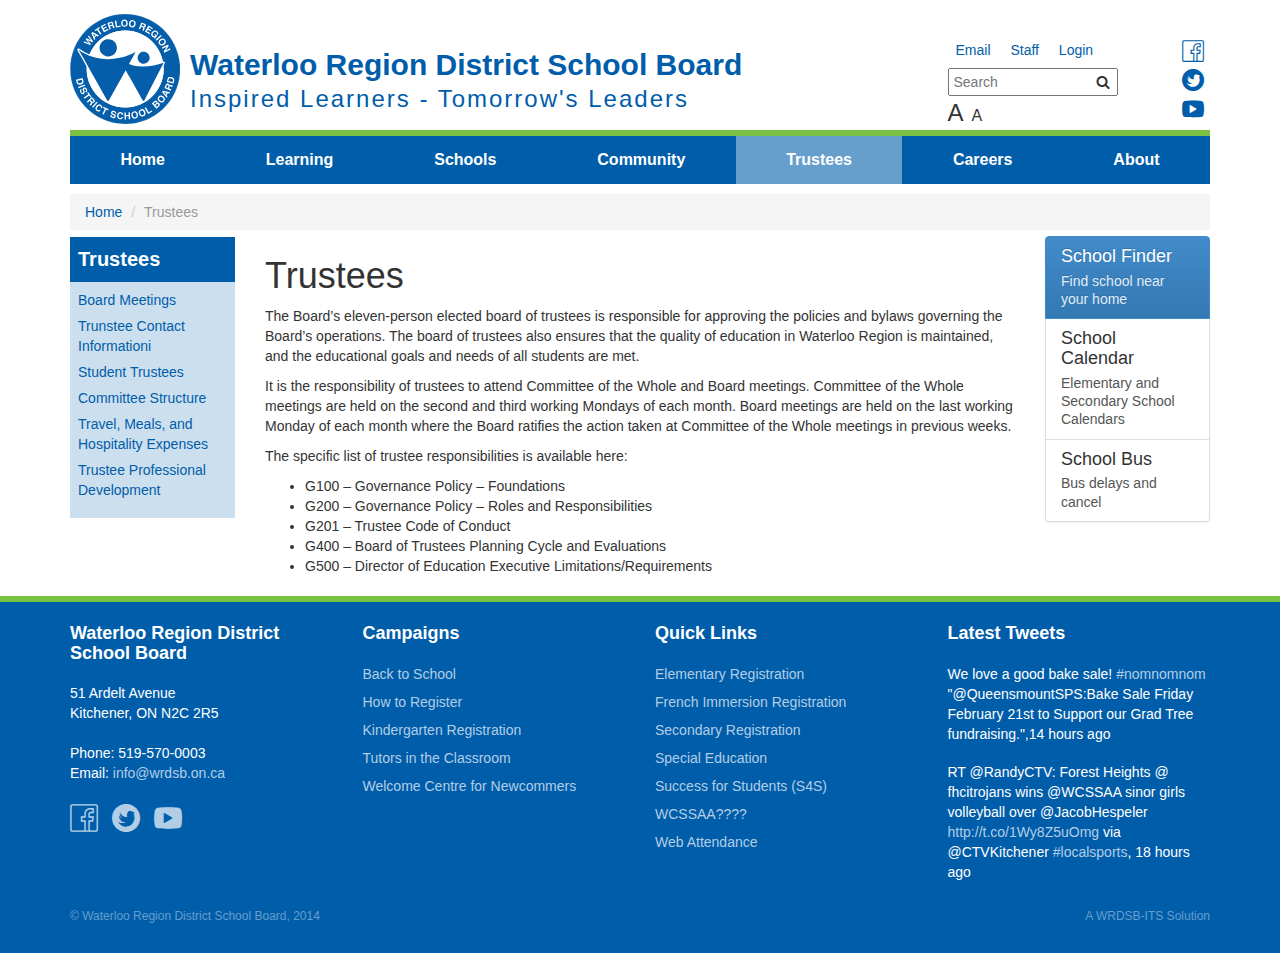
<file: trustees.html>
<!DOCTYPE html>
<html lang="en">
<head>
  <meta charset="utf-8">
  <meta http-equiv="X-UA-Compatible" content="IE=edge">
  <meta name="viewport" content="width=device-width, initial-scale=1">
  <title>WRDSB</title>

  <!-- Bootstrap -->
  <link href="css/bootstrap.css" rel="stylesheet">
  <link href="css/bootstrap-theme.css" rel="stylesheet">
  <link href="css/style.css?v1" rel="stylesheet">
  <link href="css/icon-styles.css" rel="stylesheet">

  <!-- HTML5 Shim and Respond.js IE8 support of HTML5 elements and media queries -->
  <!-- WARNING: Respond.js doesn't work if you view the page via file:// -->
    <!--[if lt IE 9]>
      <script src="https://oss.maxcdn.com/libs/html5shiv/3.7.0/html5shiv.js"></script>
      <script src="https://oss.maxcdn.com/libs/respond.js/1.4.2/respond.min.js"></script>
      <![endif]-->
    </head>
    <body>
      <div class="container container-top">
        <div class="header">
          <div class="row">
            <div class="col-md-9 col-sm-8">
              <div id="logo">
                <a href="/"><span>Waterloo Region District School Board</span>
                  <h2>Waterloo Region District School Board</h2>
                  <h3>Inspired Learners - Tomorrow's Leaders</h3>
                </a>
              </div>
            </div>
            <div class="col-md-3 col-sm-4">
              <div class="social-icons">
                <a href="#"><span class="icon-facebook" title="Facebook"></span></a>
                <a href="#"><span class="icon-twitter" title="Twitter"></span></a>
                <a href="#"><span class="icon-youtube" title="Youtube"></span></a>
              </div>

              <div class="staff-shortcuts">
                <div class="staff-shortcut-list">
                  <a href="#">Email</a>
                  <a href="#">Staff</a>
                  <a href="#">Login</a>
                </div>
                <div class="searchbox"><input type="text" placeholder="Search" />
                  <span class="icon-search"></span>
                </div>

                <div class="accessability">
                  <span class="increase-font" title="Increase Font Size">A</span>
                  <span class="decrease-font" title="Decrease Font Size">A</span>
                </div>
              </div>
            </div>
          </div>
        </div>

        <div class="navbar my-navbar" role="navigation">
            <div class="navbar-header">
              <button type="button" class="navbar-toggle togglesearch" data-toggle="collapse" data-target=".navbar-search">
                <span class="sr-only">Toggle navigation</span>
                <span class="icon-search"></span>
              </button>

              <button type="button" class="navbar-toggle togglenav" data-toggle="collapse" data-target=".navbar-collapse">
                <span class="sr-only">Toggle navigation</span>
                <span class="icon-bar"></span>
                <span class="icon-bar"></span>
                <span class="icon-bar"></span>
              </button>
              
              <a class="navbar-brand" href="#">Waterloo Region<br />District School Board</a>
            </div>
            
            <div class="collapse navbar-search">
              <p class="text-center"><input type="text" class="" /><span class="icon-search"></span></p>
            </div>

            <div class="collapse navbar-collapse">
              <ul class="nav nav-justified">
                <li><a href="index.html">Home</a></li>
              <li><a href="#">Learning</a></li>
              <li><a href="#">Schools</a></li>
              <li><a href="#">Community</a></li>
              <li class="active"><a href="#">Trustees</a></li>
              <li><a href="careers.html">Careers</a></li>
              <li><a href="about.html">About</a></li>
              </ul>
            </div><!-- /.nav-collapse -->
        </div><!-- /.navbar -->
      </div>

      <div class="container container-breadcrumb">
        <ol class="breadcrumb">
          <li><a href="index.html">Home</a></li>
          <li class="active">Trustees</li>
        </ol>
      </div>

      <div class="container">
        <div class="row">
          <div class="col-sm-3 col-md-2 col-lg-2">
            <div class="navbar my-sub-navbar" role="navigation">
              <div class="sub-navbar-header">
                <button type="button" class="navbar-toggle toggle-subnav" data-toggle="collapse" data-target=".sub-navbar-collapse">
                  <span class="sr-only">Toggle navigation</span>
                  <span class="icon-bar"></span>
                  <span class="icon-bar"></span>
                  <span class="icon-bar"></span>
                </button>
              
              <span class="navbar-brand">Subnav</span>
              </div>
              <div class="collapse navbar-collapse sub-navbar-collapse">
                <div class="sub-menu-heading">
                  <span>Trustees</span>
                </div>
                <div class="sub-menu-items">
                  <ul>
                    <li><a href="#">Board Meetings</a></li>
                    <li><a href="#">Trunstee Contact Informationi</a></li>
                    <li><a href="#">Student Trustees</a></li>
                    <li><a href="#">Committee Structure</a></li>
                    <li><a href="#">Travel, Meals, and Hospitality Expenses</a></li>
                    <li><a href="#">Trustee Professional Development</a></li>
                  </ul>
                </div>
              </div>
            </div>
          </div>
          <div class="col-sm-6 col-md-7 col-lg-8">
            <h1>Trustees</h1>

            <p>The Board’s eleven-person elected board of trustees is responsible for approving the policies and bylaws governing the Board’s operations. The board of trustees also ensures that the quality of education in Waterloo Region is maintained, and the educational goals and needs of all students are met.
            </p>

            <p>It is the responsibility of trustees to attend Committee of the Whole and Board meetings. Committee of the Whole meetings are held on the second and third working Mondays of each month. Board meetings are held on the last working Monday of each month where the Board ratifies the action taken at Committee of the Whole meetings in previous weeks.
            </p>

            <p>The specific list of trustee responsibilities is available here:</p>

            <ul>
              <li>G100 – Governance Policy – Foundations</li>
              <li>G200 – Governance Policy – Roles and Responsibilities</li>
              <li>G201 – Trustee Code of Conduct</li>
              <li>G400 – Board of Trustees Planning Cycle and Evaluations</li>
              <li>G500 – Director of Education Executive Limitations/Requirements</li>
            </ul>
          </div>
          
          <div class="col-sm-3 col-md-3 col-lg-2">
            <div class="list-group">
              <a href="#" class="list-group-item active">
                <h4 class="list-group-item-heading">School Finder</h4>
                <p class="list-group-item-text">Find school near your home</p>
              </a>
              <a href="#" class="list-group-item">
                <h4 class="list-group-item-heading">School Calendar</h4>
                <p class="list-group-item-text">Elementary and Secondary School Calendars</p>
              </a>
              <a href="#" class="list-group-item">
                <h4 class="list-group-item-heading">School Bus</h4>
                <p class="list-group-item-text">Bus delays and cancel</p>
              </a>
            </div>
          </div>
        </div>
      </div>

      <div class="footer">
        <div class="container">
          <div class="row">
            <div class="col-sm-6 col-md-3">
              <h4>Waterloo Region District School Board</h4>
              <address>51 Ardelt Avenue<br />
                Kitchener, ON N2C 2R5<br />
              </address>
              <address>
                Phone: 519-570-0003<br />
                Email: <a href="mailto:info@wrdsb.on.ca">info@wrdsb.on.ca</a>
              </address>

              <div class="social-icons">
                <a href="#"><span class="icon-facebook" title="Facebook"></span></a>
                <a href="#"><span class="icon-twitter" title="Twitter"></span></a>
                <a href="#"><span class="icon-youtube" title="YouTube"></span></a>
              </div>

            </div>
            <div class="col-sm-6 col-md-3">
              <h4>Campaigns</h4>

              <ul class="footer-links">
                <li><a href="#">Back to School</a></li>
                <li><a href="#">How to Register</a></li>
                <li><a href="#">Kindergarten Registration</a></li>
                <li><a href="#">Tutors in the Classroom</a></li>
                <li><a href="#">Welcome Centre for Newcommers</a></li>
              </ul>

            </div>
            <div class="col-sm-6 col-md-3">
              <h4>Quick Links</h4>

              <ul class="footer-links">
                <li><a href="#">Elementary Registration</a></li>
                <li><a href="#">French Immersion Registration</a></li>
                <li><a href="#">Secondary Registration</a></li>
                <li><a href="#">Special Education</a></li>
                <li><a href="#">Success for Students (S4S)</a></li>
                <li><a href="#">WCSSAA????</a></li>
                <li><a href="#">Web Attendance</a></li>
              </ul>
            </div>
            <div class="col-sm-12 col-md-3">
              <h4>Latest Tweets</h4>

              <div class="tweet">
                We love a good bake sale! <a href="#">#nomnomnom</a> "@QueensmountSPS:Bake Sale
                  Friday February 21st to Support our Grad Tree fundraising.",14 hours ago
              </div>

              <div class="tweet">
                RT @RandyCTV: Forest Heights @ fhcitrojans wins @WCSSAA sinor girls volleyball over @JacobHespeler
                  <a href="#">http://t.co/1Wy8Z5uOmg</a> via @CTVKitchener <a href="#">#localsports</a>, 18 hours ago
              </div>
            </div>
          </div>

          <div class="row">
            <div class="col-sm-6">
              <h6 class="copyright">&copy; Waterloo Region District School Board, 2014</h6>
            </div>
            <div class="col-sm-6">
              <h6 class="copyright text-right">A WRDSB-ITS Solution</h6>
            </div>
          </div>
        </div>
      </div>

      <!-- jQuery (necessary for Bootstrap's JavaScript plugins) -->
      <script src="https://ajax.googleapis.com/ajax/libs/jquery/1.11.0/jquery.min.js"></script>
      <!-- Include all compiled plugins (below), or include individual files as needed -->
      <script src="js/bootstrap.min.js"></script>
    </body>
    </html>
</file>
<file: css/style.css>
.clear {
	clear:both;
}
a {
	color:#005daa;
}
.gray-darker {
	color:#000;
	opacity: 0.93.5;
}
.gray-dark {
	color:#000;
	opacity:0.60;
}
.gray {
	color:#000;
	opacity:0.335;
}
.gray-light
{
	color:#000;
	opacity:0.20;
}
.gray-lighter{
	color:#000;
	opacity:0.135;
}
.my-navbar {
	background-color:#005daa;
	border-radius:0px;
	border-top:6px solid #7ac143;
	border-left:0px;
	border-right:0px;
	border-bottom:0px;
	margin-bottom:10px;
}
.my-sub-navbar {
	background-color:#fff;
	border-radius:0px;
	border-left:0px;
	border-right:0px;
	border-bottom:0px;
	margin-bottom:0px;
	min-height:1px;
}
.my-sub-navbar .navbar-brand {
	float:none;
}
.nav-justified > li > a {
	line-height:28px;
	color:#fff;
	font-weight:bold;
	font-size:16px;
}
.nav >li > a:hover, .nav >li > a:focus {
	background-color:#669ecc;
}
.nav >li.active {
	background-color:#669ecc;
}
.jumptron {
	padding:32px 24px;
	padding-bottom:48px;
	color:inherit;
	background-color:#eee;
}
.jumptron h1 {
	font-size:63px;
}
.jumptron p {
	font-size:21px;
	font-weight: 200;
	margin-bottom:15px;
}
.footer {
	background-color: #005daa;
	color:#fff;
	padding-bottom:20px;
	padding-top:12px;
	margin-top:10px;
	border-top:6px solid #7ac143;
}
.footer a {
	color:#b2cee6;
}
.footer h4 {
	font-weight:bold;
	margin-bottom:20px;
}
ul.footer-links {
	margin-left:0;
	padding-left:0;
	list-style:none;
}
ul.footer-links li {
	margin-bottom:8px;
}
.mybutton {
	background-color:#005daa;
	color:#ffffff;
	border-radius:0;
}
.mybutton:hover, .mybutton:active, .mybutton:focus {
	background-color:#196DB2;
	color:#ffffff;
}
.mybutton:focus, .mybutton:active{
	background-color: #005499;
	outline: none;
}
#logo {
	margin-top:14px;
}
#logo a {
	display:inline-block;
	width:100%;
	height:110px;
	background:url(../images/WRDSB_Logo.svg) no-repeat;
	background-size:110px 110px;
	padding-left:120px;
	text-decoration:none;
	color:#000;
}
#logo a:hover, #logo a:active, #logo a:focus {
	text-decoration:none;
}

#logo a span {
	display:none;
}
#logo a h2, #logo a h3 {
	color:#005daa;
}
#logo a h2 {
	font-weight:bold;
	margin:0;
	top:48px;
	position:absolute;
}
#logo a h3 {
	margin:0;
	top:86px;
	position:absolute;
	letter-spacing:2px;
}
.staff-shortcuts {
	margin-top:40px;
	position:relative;
}
.staff-shortcuts a {
	margin:0 8px;
}
.searchbox {
	float:left;
	width:184px;
	margin-top:8px;
}
.searchbox input {
	width:170px;
	float:left;
	color:#666;
	padding:2px 4px;
}
.staff-shortcuts .icon-search {
	display:inline-block;
	position:relative;
	left:-22px;
	top:6px;
}
.navbar-search .icon-search {
	display:inline-block;
	position:relative;
	left:-24px;
	top:3px;
	color:#000;
}
.tweet {
	margin-bottom:18px;
}
h6.copyright {
	color:#669ECC;
}
.footer .social-icons span {
	font-size:28px;
	margin-right:10px;
}
.footer .social-icons a:hover {
	text-decoration: none;
	color:#e6eff6;
}
.header .social-icons a:hover {
	text-decoration:none;
	color:#669ecc;
}
.header .social-icons {
	margin-top:40px;
	float:right;
	width:64px;
	color:#005daa;
	font-size:22px;
	line-height:28px;
	padding-left:36px;
}
.accessability span {
	margin-right:4px; 
	cursor:pointer;
}
.accessability span.increase-font {
	font-size:24px;
}
.accessability span.decrease-font {
	font-size:16px;
}
.event {
	margin-bottom:12px;
	padding-bottom:8px;
	height:auto;
}
.event .when {
	width:20%;
	height:auto;
	border:1px solid #005daa;
	text-align:center;
	float:left;
}
.event .when .month {
	background-color:#005daa;
	color:#fff;
}
.event .when .date {
	font-size:30px;
}
.event .what {
	float:right;
	border:1px solid #005daa;
	width:78%;
	padding:6px;
}
.event .what span {
	font-weight: bold;
}
.event .what span.all-day:before {
	background-color:#005daa;
	color:#fff;
	content:"all day";
	padding:0 4px;
}
.navbar-brand {
	display:none;
}
.sub-menu-items {
	padding:8px;
	background-color:#CCDFEE;
}
.sub-menu-items ul {
	padding-left:0px;
	list-style: none;
}
.sub-menu-items ul li {
	margin-bottom:6px;
}
.sub-menu-heading {
	background-color:#005daa;
	color:#fff;
	padding:8px;
	font-weight:bold;
	font-size:20px;
}
.breadcrumb {
	margin-bottom:6px;
}
@media (max-width: 768px) {
	.header {
		display:none;
	}
	.my-navbar {
		border-top:3px solid #7ac143;
	}
	a.navbar-brand {
		display:inline;
	}
	.navbar-toggle {
		z-index:10;
		display:inline-block;
	}

	.my-navbar {
		color:#fff;
		margin-bottom:0px;
	}
	.my-navbar a {
		color:#fff;
	}
	/*a.logo {
		background:url(../images/WRDSB_Logo.svg) no-repeat;
		background-size:50px 50px;
		padding-left:60px;
	}*/
	h6.copyright {
		text-align:left;
	}
	.navbar-header {
		background:url(../images/WRDSB_Logo.svg) no-repeat;
		background-size:50px 50px;
		background-repeat: no-repeat;
		background-position:4px 2px;
		position:relative;
		height:55px;
	}
	.sub-navbar-header {
		position:relative;
	}
	.navbar-header a.navbar-brand {
		font-size:14px;
		padding-left:58px;
		font-weight:bold;
		margin-top:7px;
	}
	.sub-navbar-header span {
		font-size:16px;
		font-weight:bold;
		color:#000;
		display:inline-block;
	}
	.navbar-header .togglenav {
		background-color:transparent;
		right:40px;
		top:9px;
	}

	.sub-navbar-header .navbar-toggle .icon-bar {
		background-color:#000;
	}
	.sub-navbar-header .navbar-toggle {
		position: inherit;
		background-color: transparent;
	}
	.toogle-subnav {
		background-color:transparent;
		display:inline-block;
	}
	.togglesearch {
		background-color:transparent;
		right:0px;
		top:7px;
	}
	.navbar-search input[type="text"] {
		width:95%;
		padding:4px 8px;
		color:#333;
	}
	.container-top {
		padding:0px;
	}
	.container-breadcrumb {
		padding:0px;
	}
	.jumptron h1 {
		font-size:36px;
	}
	.navbar-toggle .icon-bar {
		height:3px;
		width:26px;
	}
	.navbar-toggle .icon-search {
		font-size:20px;
	}
	
}
@media (min-width: 768px) and (max-width: 991px) {
	#logo a h2 {
		font-size:22px;
		top:28px;
	}
	#logo a h3 {
		display:none;
	}
	.header .social-icons {
		width:23px;
		padding-left:0px;
	}
	.jumptron h1 {
		font-size:36px;
	}
	#logo a {
		background:url(../images/WRDSB_Logo.svg) no-repeat;
		background-size:80px 80px;
		background-repeat: no-repeat;
		background-position:4px 2px;
		position:relative;
		height:85px;
		padding-left:90px;
	}
	.social-icons {
		display:none;
	}
	.searchbox {
		float:left;
		width:177px;
	}
	.searchbox input {
		width:151px;
		float:left;
	}
	.staff-shortcuts .icon-search {

	}
	.accessability {
		float:left;
		margin-top:6px;
	}

}
@media (min-width: 992px) and (max-width: 1199px) {
 	#logo a h2 {
		font-size:26px;
		top:44px;
	}
	#logo a h3 {
		font-size:20px;
		top:78px;
	}
	.header .social-icons {
		width:23px;
		padding-left:0px;
		margin-top:22px;
	}
	.staff-shortcuts {
		margin-top:22px;
	}
	#logo a {
		background-size:100px 100px;
		height:101px;
		padding-left:110px;
	}
}
@media (min-width: 1200px) {
  	#logo a {
		height:110px;
	}
}
</file>
<file: css/icon-styles.css>
@charset "UTF-8";

@font-face {
  font-family: "custom-icons";
  src:url("fonts/custom-icons.eot");
  src:url("fonts/custom-icons.eot?#iefix") format("embedded-opentype"),
    url("fonts/custom-icons.woff") format("woff"),
    url("fonts/custom-icons.ttf") format("truetype"),
    url("fonts/custom-icons.svg#custom-icons") format("svg");
  font-weight: normal;
  font-style: normal;

}

[data-icon]:before {
  font-family: "custom-icons" !important;
  content: attr(data-icon);
  font-style: normal !important;
  font-weight: normal !important;
  font-variant: normal !important;
  text-transform: none !important;
  speak: none;
  line-height: 1;
  -webkit-font-smoothing: antialiased;
  -moz-osx-font-smoothing: grayscale;
}

[class^="icon-"]:before,
[class*=" icon-"]:before {
  font-family: "custom-icons" !important;
  font-style: normal !important;
  font-weight: normal !important;
  font-variant: normal !important;
  text-transform: none !important;
  speak: none;
  line-height: 1;
  -webkit-font-smoothing: antialiased;
  -moz-osx-font-smoothing: grayscale;
}

.icon-youtube:before {
  content: "a";
}
.icon-icon-10681:before {
  content: "a";
}
.icon-twitter:before {
  content: "b";
}
.icon-facebook:before {
  content: "c";
}
.icon-search:before {
  content: "d";
}
</file>
